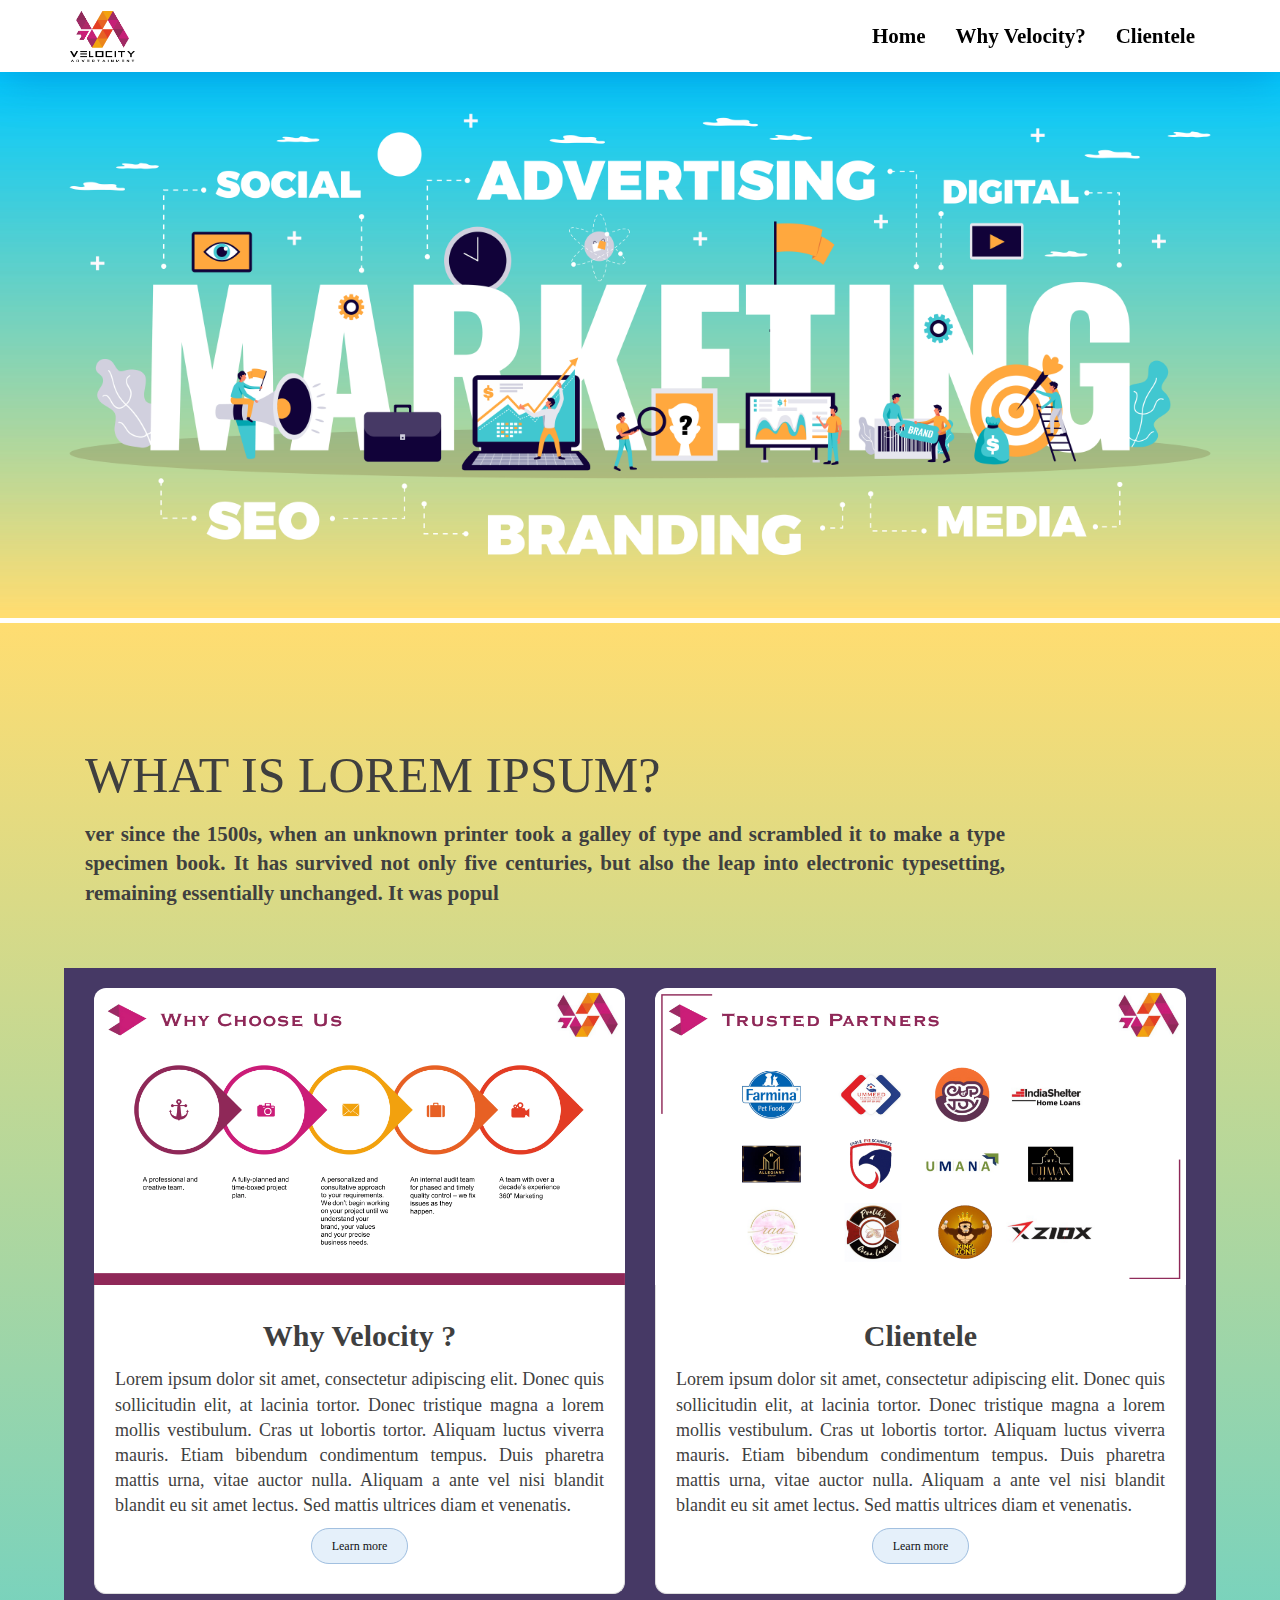
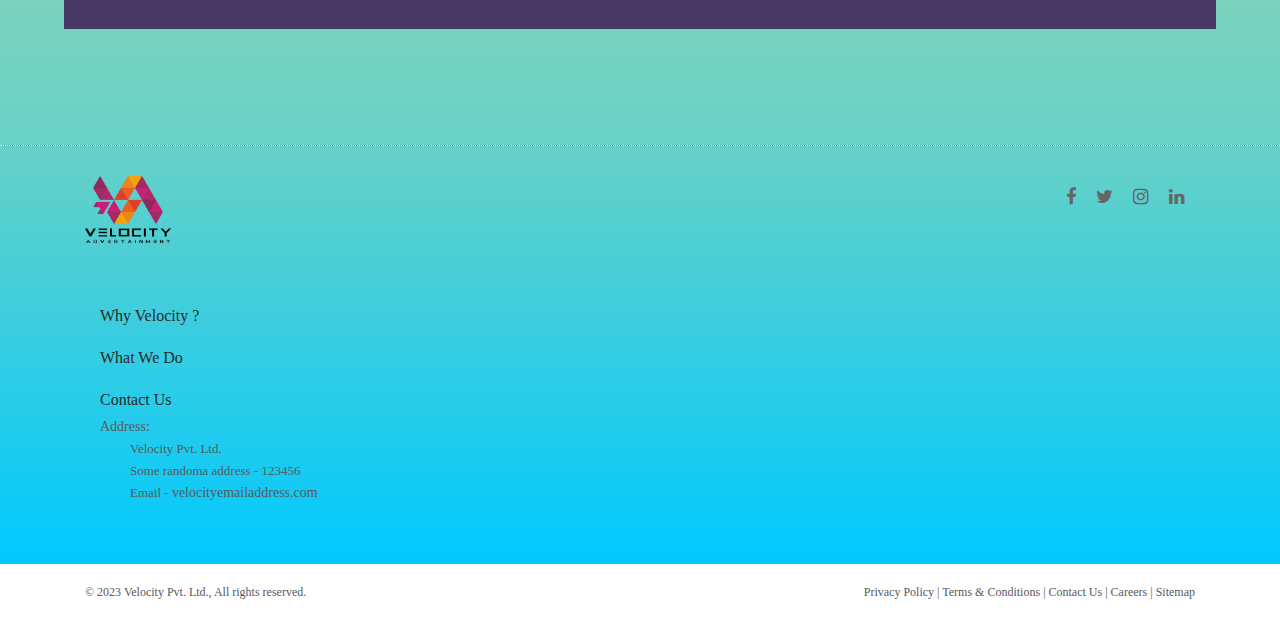
<file: index.html>
<!DOCTYPE html>
<html lang="en">
  <head>
    <meta charset="UTF-8" />
    <meta
      name="viewport"
      content="width=device-width, initial-scale=1.0, maximum-scale=1, user-scalable=no"
    />
    <!-- test starts -->
    <style>
      .pro_white p {
        font-family: cursive;
        font-size: 21px;
        font-weight: bold;
      }
      .cat_para {
        font-family: cursive;
        font-size: 21px;
        font-weight: bold;
      }
      .cat-para {
        font-family: cursive;
        font-size: 18px;
      }
      ul li h2 {
        font-family: cursive;
        font-weight: 600;
        font-size: 21px;
      }
      .prospannn h2 {
        font-family: cursive;
      }
      .cat-title {
        font-family: cursive;
        text-align: center;
        font-size: 30px;
        font-weight: bold;
      }
    </style>
    <!-- test ends -->

    <link
      rel="stylesheet"
      href="https://cdnjs.cloudflare.com/ajax/libs/font-awesome/4.7.0/css/font-awesome.min.css"
    />
    <link
      rel="apple-touch-icon"
      sizes="180x180"
      href="favicon_io/apple-touch-icon.png"
    />
    <link
      rel="icon"
      type="image/png"
      sizes="32x32"
      href="favicon_io/favicon-32x32.png"
    />
    <link
      rel="icon"
      type="image/png"
      sizes="16x16"
      href="favicon_io/favicon-16x16.png"
    />
    <link rel="manifest" href="favicon_io/site.webmanifest" />

    <link
      type="text/css"
      media="all"
      rel="stylesheet"
      href="css\bootstrap.min.css"
    />

    <link
      type="text/css"
      media="all"
      rel="stylesheet"
      href="css\stylesheet.css"
      onload="if(media!=='all')media='all'"
    />

    <link rel="stylesheet" href="css\style.css" />

    <link
      type="text/css"
      media="all"
      rel="stylesheet"
      href="css\menu_style.css"
    />

    <link type="text/css" media="all" rel="stylesheet" href="css\case.css" />

    <link
      type="text/css"
      media="all"
      rel="stylesheet"
      href="css\hero_banner.css"
    />

    <script src="https://code.jquery.com/jquery-3.2.1.min.js"></script>
    <script type="text/javascript" src="js\menu.js"></script>

    <link rel="preconnect" href="https://fonts.googleapis.com" />
    <link rel="preconnect" href="https://fonts.gstatic.com" crossorigin />
    <link
      href="https://fonts.googleapis.com/css2?family=Caprasimo&family=Josefin+Sans&family=Raleway&family=Ubuntu:wght@400;500&display=swap"
      rel="stylesheet"
    />

    <title>Velocity</title>
  </head>
  <body>
    <!-- Header starts -->
    <header>
      <div class="container">
        <div class="row">
          <a class="logo" href="index.html"
            ><img
              class=""
              src="images/Velocity Logo.jpg"
              width="65px"
              title="Velocity Pvt. Ltd."
              alt="Velocity Pvt. Ltd."
          /></a>

          <div class="">
            <nav id="cssmenu">
              <!--<div class="nav_logo"><a href="velocity.html"></a></div>-->
              <div id="head-mobile"></div>
              <div class="button"></div>
              <ul>
                <li>
                  <a href="index.html"> <h2>Home</h2></a>
                </li>
                <li>
                  <a href="Why Velocity.html"><h2>Why Velocity?</h2></a>
                </li>
                <li>
                  <a href="Clientele.html"><h2>Clientele</h2></a>
                </li>
              
              </ul>
            </nav>
          </div>
        </div>
      </div>
    </header>

    <!-- Hero Banner Beginning -->
    <div class="digital_banner">
      <img
        class="img-non-responsive"
        src="images/hero_banner.jpg"
        title="Trusted Partners"
        alt="Digital Marketing"
      />
    </div>
    <!-- Hero Banner End -->

    <!-- About Us Beginning -->
    <div id="section"></div>
    <section id="services" class="">
      <!-- Heading part of the about us -->
      <div class="container" id="">
        <div class="row">
          <div
            class="col-xs-12 col-sm-12 col-md-12 col-lg-10"
            data-aos="flip-left"
          >
            <br />
            <br />

            <div class="pro_white">
              <div class="prospannn"><h2>What is Lorem Ipsum?</h2></div>
              <p>
                ver since the 1500s, when an unknown printer took a galley of
                type and scrambled it to make a type specimen book. It has
                survived not only five centuries, but also the leap into
                electronic typesetting, remaining essentially unchanged. It was
                popul
              </p>
            </div>
          </div>
        </div>
      </div>

      <!-- Banners of the about us -->
      <div id="content_about">
        <div class="container-fluid">
          <div class="row">
            <div
              class="col-xs-12 col-sm-12 col-md-4 col-lg-4 spacer"
              data-aos="fade-up"
              data-aos-duration="1400"
            >
              <img
                class="img-responsive"
                src="images/why_choose_us.png"
                alt="Why Velocity ?"
                title="Why Velocity ?"
              />
              <div
                style="
                  border-radius: 0px 0px 12px 12px;
                  background-color: #fff;
                  padding: 20px;
                  border: 1px solid #dedede;
                  border-top: 0px solid #dedede;
                "
              >
                <p class="cat-title">Why Velocity ?</p>
                <p class="cat-para">
                  Lorem ipsum dolor sit amet, consectetur adipiscing elit. Donec
                  quis sollicitudin elit, at lacinia tortor. Donec tristique
                  magna a lorem mollis vestibulum. Cras ut lobortis tortor.
                  Aliquam luctus viverra mauris. Etiam bibendum condimentum
                  tempus. Duis pharetra mattis urna, vitae auctor nulla. Aliquam
                  a ante vel nisi blandit blandit eu sit amet lectus. Sed mattis
                  ultrices diam et venenatis.
                </p>
                <div class="more text-center">
                  <a class="trns" href="Why Velocity.html">Learn more</a>
                </div>
              </div>
            </div>

            <div
              class="col-xs-12 col-sm-12 col-md-4 col-lg-4 spacer"
              data-aos="fade-up"
              data-aos-duration="1400"
            >
              <img
                class="img-responsive"
                src="images/trusted_partners.png"
                alt="Clientele"
                title="Clientele"
              />
              <div
                style="
                  border-radius: 0px 0px 12px 12px;
                  background-color: #fff;
                  padding: 20px;
                  border: 1px solid #dedede;
                  border-top: 0px solid #dedede;
                "
              >
                <p class="cat-title">Clientele</p>
                <p class="cat-para">
                  Lorem ipsum dolor sit amet, consectetur adipiscing elit. Donec
                  quis sollicitudin elit, at lacinia tortor. Donec tristique
                  magna a lorem mollis vestibulum. Cras ut lobortis tortor.
                  Aliquam luctus viverra mauris. Etiam bibendum condimentum
                  tempus. Duis pharetra mattis urna, vitae auctor nulla. Aliquam
                  a ante vel nisi blandit blandit eu sit amet lectus. Sed mattis
                  ultrices diam et venenatis.
                </p>
                <div class="more text-center">
                  <a class="trns" href="Clientele.html">Learn more</a>
                </div>
              </div>
            </div>
          </div>
        </div>
      </div>
    </section>
    <!-- About Us End -->

    <!-- Footer begins -->
    <footer class="partion_footer" data-aos="fade-up" data-aos-duration="1000">
      <div
        class="container"
        style="
          border-bottom: 0px solid #ea0909;
          margin-bottom: 50px;
          padding-bottom: 25px;
        "
      >
        <div class="row">
          <div class="col-xs-3 col-sm-3 col-md-3 col-lg-3">
            <a class="logo-b" href="velocity.html"
              ><img
                class="img-responsive pull-left"
                src="images/Velocity Logo.jpg"
                title="Velocity Pvt. Ltd."
                alt="Velocity Pvt. Ltd."
            /></a>
          </div>

          <!-- Social link area starts -->

          <div class="col-xs-9 col-sm-9 col-md-9 col-lg-9">
            <ul class="s_connect">
              <li>
                <a href="#" target="_blank" title="Facebook"
                  ><i class="fa fa-facebook" aria-hidden="true"></i
                ></a>
              </li>

              <li>
                <a href="#" target="_blank" title="Twitter"
                  ><i class="fa fa-twitter" aria-hidden="true"></i
                ></a>
              </li>

              <li>
                <a href="#" target="_blank" title="Instagram"
                  ><i class="fa fa-instagram" aria-hidden="true"></i
                ></a>
              </li>

              <li>
                <a href="#" target="_blank" title="Linked In"
                  ><i class="fa fa-linkedin" aria-hidden="true"></i
                ></a>
              </li>
            </ul>
          </div>

          <!-- Social link ends -->
        </div>
      </div>

      <!-- Bottom link area starts -->
      <div class="container">
        <div class="row">
          <div class="col-sm-12">
            <div class="col-xs-12 col-md-6 col-sm-6 col-lg-4">
              <div>
                <a href="Why Velocity.html"><h2>Why Velocity ?</h2></a>
              </div>

              <div>
                <a href="Clientele.html"><h2>What We Do</h2></a>
              </div>

              <div><h2>Contact Us</h2></div>
              <div>
                <a class="cate_title" href="javascript:void(0);">Address:</a>
              </div>
              <div style="margin-left: 30px">
                Velocity Pvt. Ltd.<br />

                Some randoma address - 123456<br />Email -
                <a href="mailto:#">velocityemailaddress.com</a><br />
              </div>
            </div>
          </div>
        </div>
      </div>
    </footer>
    <!-- Footer ends -->

    <!-- Copyright begins -->
    <div class="copyright_area">
      <div class="copyright">
        <div class="container">
          <div class="row">
            <div class="col-xs-12 col-sm-12 col-md-12 col-lg-5 copy_l">
              © 2023
              <a class="trns" href="velocity.html">Velocity Pvt. Ltd.</a>, All
              rights reserved.
            </div>

            <div class="col-xs-12 col-sm-12 col-md-12 col-lg-7 copy_r">
              <a class="trns" href="#">Privacy Policy</a>
              |
              <a class="trns" href="#">Terms & Conditions</a>
              |
              <a class="trns" href="contactus.html">Contact Us</a>
              |
              <a class="trns" href="#">Careers</a>
              |
              <a class="trns" href="#">Sitemap</a>
            </div>
          </div>
        </div>
      </div>
    </div>
    <!-- Copyright ends -->
  </body>
</html>
</file>
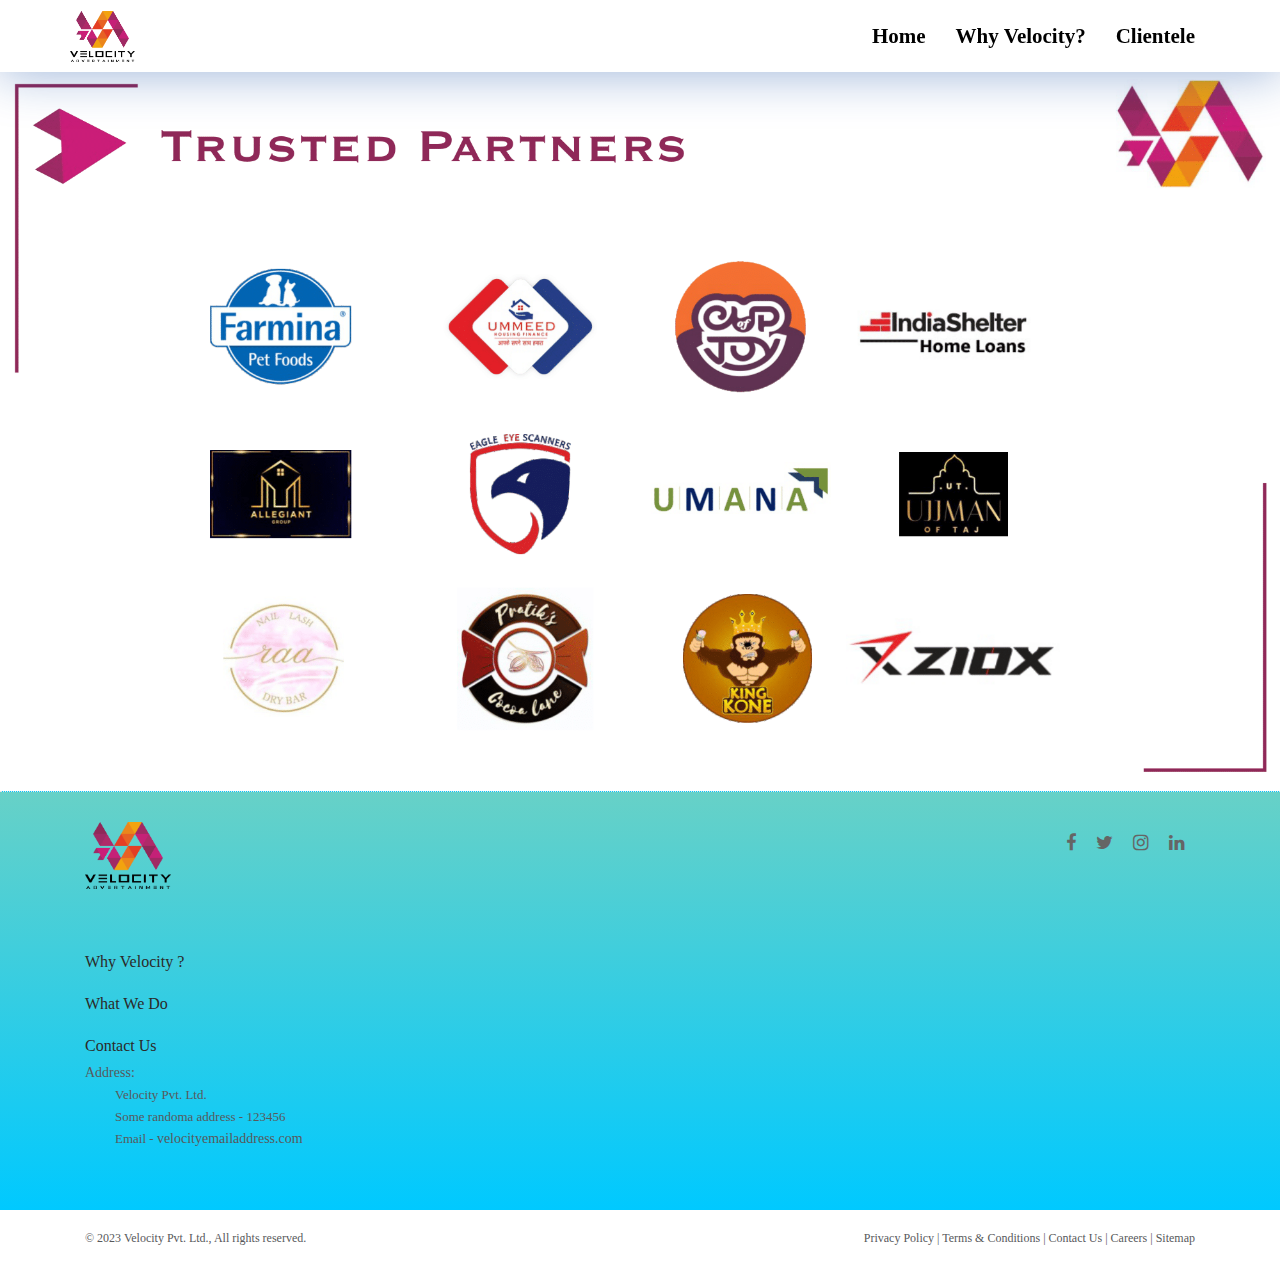
<file: Clientele.html>
<!DOCTYPE html>
<html lang="en">
  <head>
    <meta charset="UTF-8" />
    <meta name="viewport" content="width=device-width, initial-scale=1.0" />

    <style>
      .img-responsive:hover {
        transform: scale(1.1);
        transition: transform 0.2s ease-in-out;
        box-shadow: 10px 10px 15px rgba(0, 0, 0, 0.3);
      }

      .img-responsive {
        border-radius: 12px;
      }
      ul li h2 {
        font-family: cursive;
        font-weight: bold;
        font-size: 21px;
      }
    </style>

    <link
      rel="stylesheet"
      href="https://cdnjs.cloudflare.com/ajax/libs/font-awesome/4.7.0/css/font-awesome.min.css"
    />
    <link
      rel="apple-touch-icon"
      sizes="180x180"
      href="favicon_io/apple-touch-icon.png"
    />
    <link
      rel="icon"
      type="image/png"
      sizes="32x32"
      href="favicon_io/favicon-32x32.png"
    />
    <link
      rel="icon"
      type="image/png"
      sizes="16x16"
      href="favicon_io/favicon-16x16.png"
    />
    <link rel="manifest" href="favicon_io/site.webmanifest" />

    <link
      type="text/css"
      media="all"
      rel="stylesheet"
      href="css\bootstrap.min.css"
    />

    <link
      type="text/css"
      media="all"
      rel="stylesheet"
      href="css\stylesheet.css"
      onload="if(media!=='all')media='all'"
    />

    <link rel="stylesheet" href="css\style.css" />

    <link
      type="text/css"
      media="all"
      rel="stylesheet"
      href="css\menu_style.css"
    />

    <link type="text/css" media="all" rel="stylesheet" href="css\case.css" />

    <link type="text/css" media="all" rel="stylesheet" href="css\sub1.css" />

    <link
      type="text/css"
      media="all"
      rel="stylesheet"
      href="css\hero_banner.css"
    />

    <script src="https://code.jquery.com/jquery-3.2.1.min.js"></script>
    <script type="text/javascript" src="js\menu.js"></script>

    <link rel="preconnect" href="https://fonts.googleapis.com" />
    <link rel="preconnect" href="https://fonts.gstatic.com" crossorigin />
    <link
      href="https://fonts.googleapis.com/css2?family=Caprasimo&family=Josefin+Sans&family=Raleway&family=Ubuntu:wght@400;500&display=swap"
      rel="stylesheet"
    />

    <title>Clientele</title>
  </head>
  <body>
    <!-- Header starts -->
    <header>
      <div class="container">
        <div class="row">
          <a class="logo" href="index.html"
            ><img
              class=""
              src="images/Velocity Logo.jpg"
              width="65px"
              title="Velocity Pvt. Ltd."
              alt="Velocity Pvt. Ltd."
          /></a>

          <div class="">
            <nav id="cssmenu">
              <!--<div class="nav_logo"><a href="velocity.html"></a></div>-->
              <div id="head-mobile"></div>
              <div class="button"></div>
              <ul class="ulo">
                <li>
                  <a href="index.html"><h2>Home</h2></a>
                </li>
                <li>
                  <a href="Why Velocity.html"><h2>Why Velocity?</h2></a>
                </li>
                <li>
                  <a href="Clientele.html"><h2>Clientele</h2></a>
                </li>
             
              </ul>
            </nav>
          </div>
        </div>
      </div>
    </header>
    <!-- Header ends -->

    <!-- Banner & Menu Begining -->

    <div class="digital_banner">
      <img
        class="img-non-responsive"
        src="images/trusted_partners.png"
        title="Trusted Partners"
        alt="Digital Marketing"
      />
    </div>

    <!-- Banner & Menu ends -->

    <!-- Footer begins -->
    <footer class="partion_footer" data-aos="fade-up" data-aos-duration="1000">
      <div
        class="container"
        style="
          border-bottom: 0px solid #ea0909;
          margin-bottom: 50px;
          padding-bottom: 25px;
        "
      >
        <div class="row">
          <div class="col-xs-3 col-sm-3 col-md-3 col-lg-3">
            <a class="logo-b" href="velocity.html"
              ><img
                class="img-responsive pull-left"
                src="images/Velocity Logo.jpg"
                title="Velocity Pvt. Ltd."
                alt="Velocity Pvt. Ltd."
            /></a>
          </div>

          <!-- Social link area starts -->

          <div class="col-xs-9 col-sm-9 col-md-9 col-lg-9">
            <ul class="s_connect">
              <li>
                <a href="#" target="_blank" title="Facebook"
                  ><i class="fa fa-facebook" aria-hidden="true"></i
                ></a>
              </li>

              <li>
                <a href="#" target="_blank" title="Twitter"
                  ><i class="fa fa-twitter" aria-hidden="true"></i
                ></a>
              </li>

              <li>
                <a href="#" target="_blank" title="Instagram"
                  ><i class="fa fa-instagram" aria-hidden="true"></i
                ></a>
              </li>

              <li>
                <a href="#" target="_blank" title="Linked In"
                  ><i class="fa fa-linkedin" aria-hidden="true"></i
                ></a>
              </li>
            </ul>
          </div>

          <!-- Social link ends -->
        </div>
      </div>

      <!-- Bottom link area starts -->
      <div class="container">
        <div class="row">
          <div class="col-sm-12">
            <div class="col">
              <div>
                <a href="Why Velocity.html"><h2>Why Velocity ?</h2></a>
              </div>

              <div>
                <a href="Clientele.html"><h2>What We Do</h2></a>
              </div>

              <div><h2>Contact Us</h2></div>
              <div>
                <a class="cate_title" href="javascript:void(0);">Address:</a>
              </div>
              <div style="margin-left: 30px">
                Velocity Pvt. Ltd.<br />

                Some randoma address - 123456<br />Email -
                <a href="mailto:#">velocityemailaddress.com</a><br />
              </div>
            </div>
          </div>
        </div>
      </div>
    </footer>
    <!-- Footer ends -->

    <!-- Copyright begins -->
    <div class="copyright_area">
      <div class="copyright">
        <div class="container">
          <div class="row">
            <div class="col-xs-12 col-sm-12 col-md-12 col-lg-5 copy_l">
              © 2023
              <a class="trns" href="velocity.html">Velocity Pvt. Ltd.</a>, All
              rights reserved.
            </div>

            <div class="col-xs-12 col-sm-12 col-md-12 col-lg-7 copy_r">
              <a class="trns" href="#">Privacy Policy</a>
              |
              <a class="trns" href="#">Terms & Conditions</a>
              |
              <a class="trns" href="contactus.html">Contact Us</a>
              |
              <a class="trns" href="#">Careers</a>
              |
              <a class="trns" href="#">Sitemap</a>
            </div>
          </div>
        </div>
      </div>
    </div>
    <!-- Copyright ends -->
  </body>
</html>
</file>
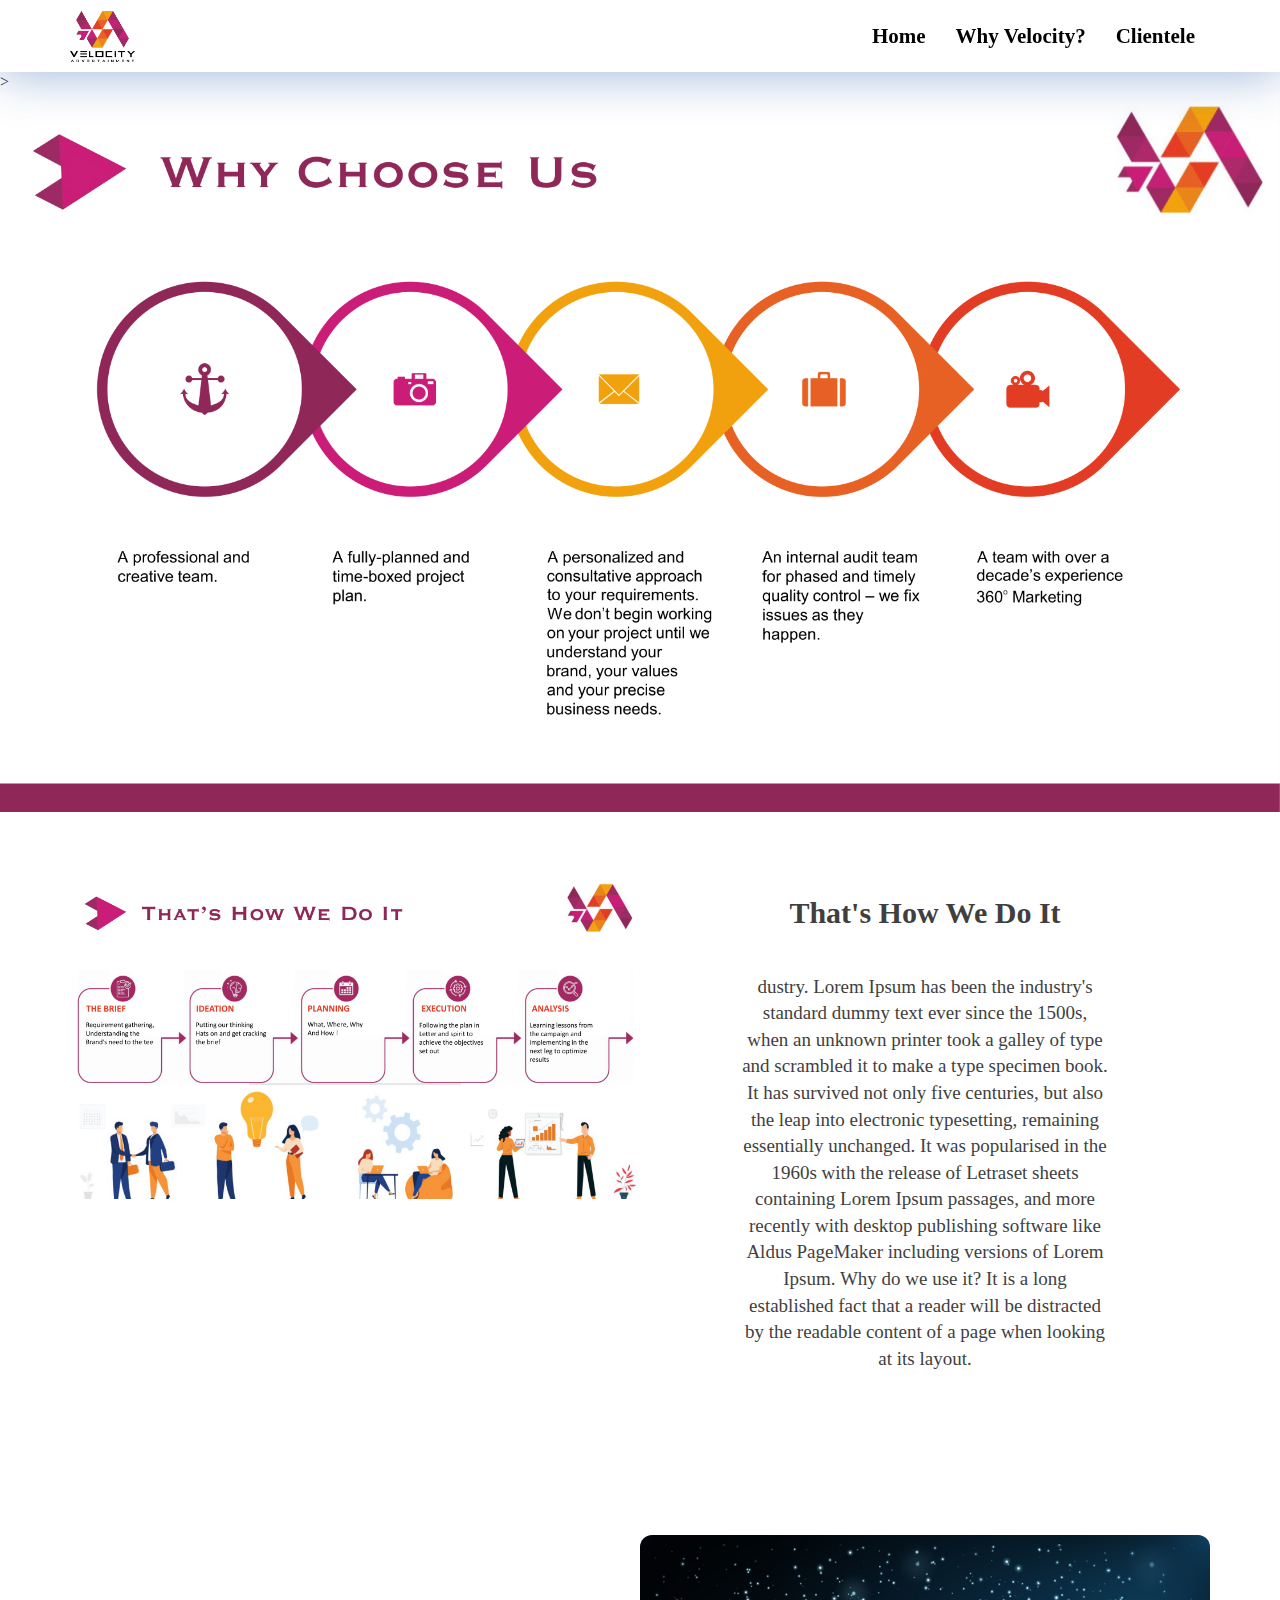
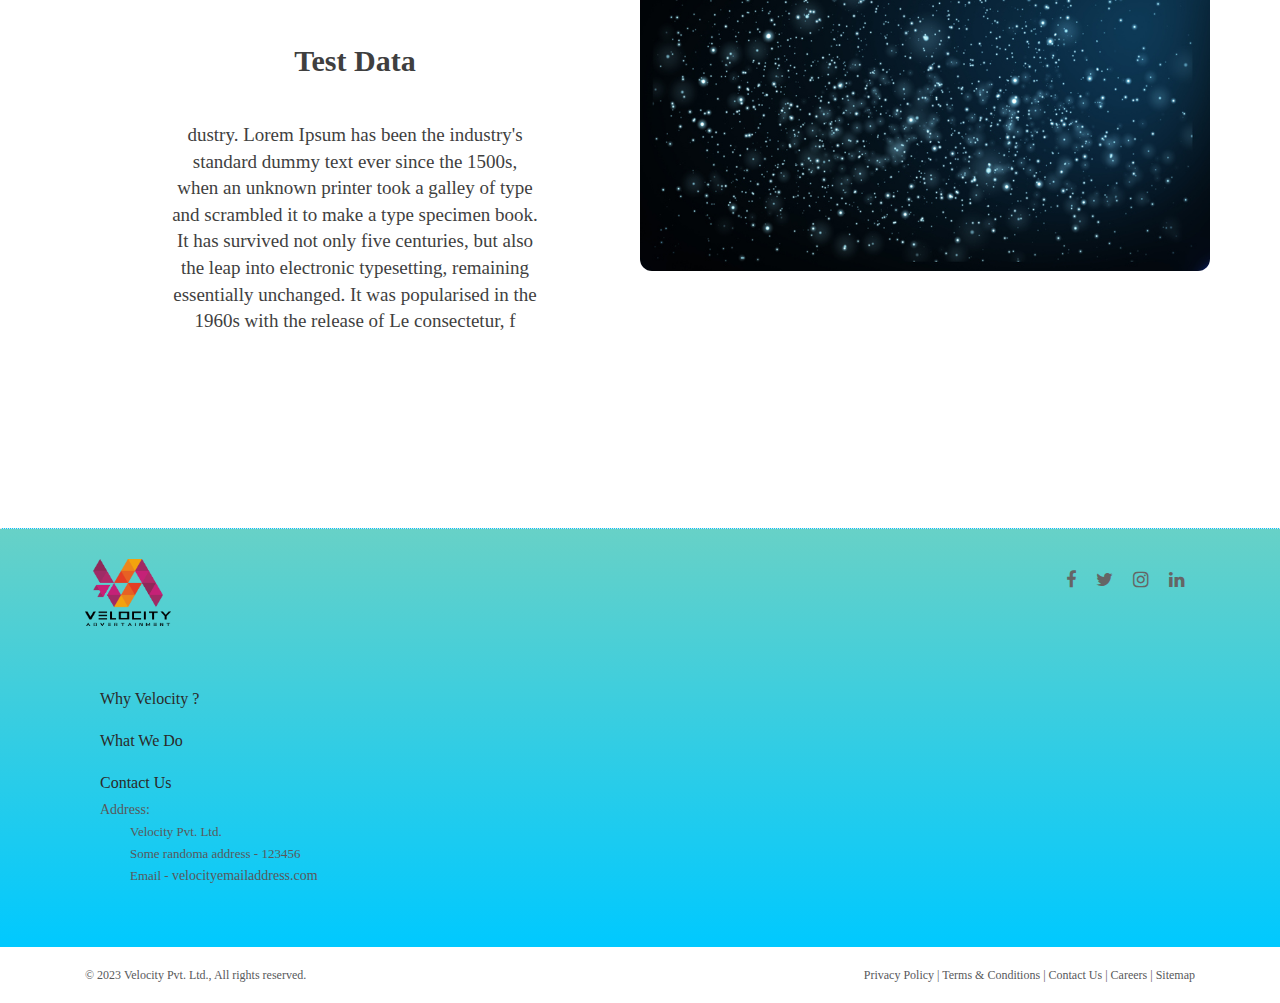
<file: Why Velocity.html>
<!DOCTYPE html>
<html lang="en">
  <head>
    <meta charset="UTF-8" />
    <meta name="viewport" content="width=device-width, initial-scale=1.0" />

    <style>
      .product_para {
        font-size: 19px;
        font-weight: 200;
        font-family: cursive;
      }
      .product-title {
        font-family: cursive;
        font-weight: bold;
        font-size: 30px;
        text-align: center;
      }
      .img-responsive:hover {
        transform: scale(1.1);
        transition: transform 0.2s ease-in-out;
        box-shadow: 10px 10px 15px rgba(0, 0, 0, 0.3);
      }

      #img-responsive {
        border-radius: 12px;
      }
      body {
        font-family: cursive;
      }
      ul li h2 {
        font-family: cursive;
        font-weight: 600;
        font-size: 21px;
      }
    </style>

    <link
      rel="stylesheet"
      href="https://cdnjs.cloudflare.com/ajax/libs/font-awesome/4.7.0/css/font-awesome.min.css"
    />
    <link
      rel="apple-touch-icon"
      sizes="180x180"
      href="favicon_io/apple-touch-icon.png"
    />
    <link
      rel="icon"
      type="image/png"
      sizes="32x32"
      href="favicon_io/favicon-32x32.png"
    />
    <link
      rel="icon"
      type="image/png"
      sizes="16x16"
      href="favicon_io/favicon-16x16.png"
    />
    <link rel="manifest" href="favicon_io/site.webmanifest" />

    <link
      type="text/css"
      media="all"
      rel="stylesheet"
      href="css\bootstrap.min.css"
    />

    <link
      type="text/css"
      media="all"
      rel="stylesheet"
      href="css\stylesheet.css"
      onload="if(media!=='all')media='all'"
    />

    <link rel="stylesheet" href="css\style.css" />

    <link
      type="text/css"
      media="all"
      rel="stylesheet"
      href="css\menu_style.css"
    />

    <link type="text/css" media="all" rel="stylesheet" href="css\case.css" />

    <link type="text/css" media="all" rel="stylesheet" href="css\sub1.css" />

    <link
      type="text/css"
      media="all"
      rel="stylesheet"
      href="css\hero_banner.css"
    />

    <script src="https://code.jquery.com/jquery-3.2.1.min.js"></script>
    <script type="text/javascript" src="js\menu.js"></script>

    <link rel="preconnect" href="https://fonts.googleapis.com" />
    <link rel="preconnect" href="https://fonts.gstatic.com" crossorigin />
    <link
      href="https://fonts.googleapis.com/css2?family=Caprasimo&family=Josefin+Sans&family=Raleway&family=Ubuntu:wght@400;500&display=swap"
      rel="stylesheet"
    />

    <title>Why Velocity ?</title>
  </head>
  <body>
    <!-- Header starts -->
    <header>
      <div class="container">
        <div class="row">
          <a class="logo" href="index.html"
            ><img
              class=""
              src="images/Velocity Logo.jpg"
              width="65px"
              title="Velocity Pvt. Ltd."
              alt="Velocity Pvt. Ltd."
          /></a>

          <div class="">
            <nav id="cssmenu">
              <!--<div class="nav_logo"><a href="velocity.html"></a></div>-->
              <div id="head-mobile"></div>
              <div class="button"></div>
              <ul>
                <li>
                  <a href="index.html"><h2>Home</h2></a>
                </li>
                <li>
                  <a href="Why Velocity.html"><h2>Why Velocity?</h2></a>
                </li>
                <li>
                  <a href="Clientele.html"><h2>Clientele</h2></a>
                </li>
               
              </ul>
            </nav>
          </div>
        </div>
      </div>
    </header>
    >
    <!-- Header ends -->

    <!-- Banner & Menu Begining -->

    <div class="digital_banner">
      <img
        class="img-non-responsive"
        src="images/why_choose_us.png"
        title="Digital Marketing"
        alt="Digital Marketing"
      />
    </div>

    <!-- Banner & Menu ends -->

    <!-- About Us Begining -->
    <section id="" class="">
      <div class="container">
        <div class="row">
          <!--<div class="col-xs-12 col-sm-12 col-md-12 col-lg-12">
          <div class="digital_text">Digital Marketing Services</div>
          <div class="digital_sub">Value-driven services to accentuate your digital marketing.</div>
          </div>-->

          <div class="col-xs-12 col-sm-12 col-md-12 col-lg-12 no_gutter">
            <!-- Content -->

            <ul class="categories">
              <li class="">
                <img
                  class="img-responsive"
                  style="width: 100%"
                  src="images/thats_how_we_do_it.png"
                  alt="That's How We Do It"
                  title="That's How We Do It"
                  style="border-radius: 12px"
                  id="img-responsive"
                />
              </li>

              <li class="">
                <div class="product_detail">
                  <p class="product-title">That's How We Do It</p>
                  <p class="product_para">
                    dustry. Lorem Ipsum has been the industry's standard dummy
                    text ever since the 1500s, when an unknown printer took a
                    galley of type and scrambled it to make a type specimen
                    book. It has survived not only five centuries, but also the
                    leap into electronic typesetting, remaining essentially
                    unchanged. It was popularised in the 1960s with the release
                    of Letraset sheets containing Lorem Ipsum passages, and more
                    recently with desktop publishing software like Aldus
                    PageMaker including versions of Lorem Ipsum. Why do we use
                    it? It is a long established fact that a reader will be
                    distracted by the readable content of a page when looking at
                    its layout.
                  </p>
                </div>
              </li>
            </ul>

            <ul class="categories">
              <li class="col-lg-6 col-lg-push-6 no_gutter">
                <img
                  class="img-responsive"
                  style="width: 100%"
                  src="images/twinkle.jpg"
                  alt="Test Data"
                  title="Test Data"
                  id="img-responsive"
                />
              </li>
              <li class="col-lg-6 col-lg-pull-6 no_gutter">
                <div class="product_detail">
                  <p class="product-title">Test Data</p>
                  <p class="product_para">
                    dustry. Lorem Ipsum has been the industry's standard dummy
                    text ever since the 1500s, when an unknown printer took a
                    galley of type and scrambled it to make a type specimen
                    book. It has survived not only five centuries, but also the
                    leap into electronic typesetting, remaining essentially
                    unchanged. It was popularised in the 1960s with the release
                    of Le consectetur, f<br />
                  </p>
                </div>
              </li>
            </ul>

            <!-- End Content -->

            <br />
          </div>
        </div>
      </div>
    </section>

    <!-- About Us End -->

    <!-- Footer begins -->
    <footer class="partion_footer" data-aos="fade-up" data-aos-duration="1000">
      <div
        class="container"
        style="
          border-bottom: 0px solid #ea0909;
          margin-bottom: 50px;
          padding-bottom: 25px;
        "
      >
        <div class="row">
          <div class="col-xs-3 col-sm-3 col-md-3 col-lg-3">
            <a class="logo-b" href="velocity.html"
              ><img
                class="img-responsive pull-left"
                src="images/Velocity Logo.jpg"
                title="Velocity Pvt. Ltd."
                alt="Velocity Pvt. Ltd."
            /></a>
          </div>

          <!-- Social link area starts -->

          <div class="col-xs-9 col-sm-9 col-md-9 col-lg-9">
            <ul class="s_connect">
              <li>
                <a href="#" target="_blank" title="Facebook"
                  ><i class="fa fa-facebook" aria-hidden="true"></i
                ></a>
              </li>

              <li>
                <a href="#" target="_blank" title="Twitter"
                  ><i class="fa fa-twitter" aria-hidden="true"></i
                ></a>
              </li>

              <li>
                <a href="#" target="_blank" title="Instagram"
                  ><i class="fa fa-instagram" aria-hidden="true"></i
                ></a>
              </li>

              <li>
                <a href="#" target="_blank" title="Linked In"
                  ><i class="fa fa-linkedin" aria-hidden="true"></i
                ></a>
              </li>
            </ul>
          </div>

          <!-- Social link ends -->
        </div>
      </div>

      <!-- Bottom link area starts -->
      <div class="container">
        <div class="row">
          <div class="col-sm-12">
            <div class="col-xs-12 col-md-6 col-sm-6 col-lg-4">
              <div>
                <a href="Why Velocity.html"><h2>Why Velocity ?</h2></a>
              </div>

              <div>
                <a href="Clientele.html"><h2>What We Do</h2></a>
              </div>

              <div><h2>Contact Us</h2></div>
              <div>
                <a class="cate_title" href="javascript:void(0);">Address:</a>
              </div>
              <div style="margin-left: 30px">
                Velocity Pvt. Ltd.<br />

                Some randoma address - 123456<br />Email -
                <a href="mailto:#">velocityemailaddress.com</a><br />
              </div>
            </div>
          </div>
        </div>
      </div>
    </footer>
    <!-- Footer ends -->

    <!-- Copyright begins -->
    <div class="copyright_area">
      <div class="copyright">
        <div class="container">
          <div class="row">
            <div class="col-xs-12 col-sm-12 col-md-12 col-lg-5 copy_l">
              © 2023
              <a class="trns" href="velocity.html">Velocity Pvt. Ltd.</a>, All
              rights reserved.
            </div>

            <div class="col-xs-12 col-sm-12 col-md-12 col-lg-7 copy_r">
              <a class="trns" href="#">Privacy Policy</a>
              |
              <a class="trns" href="#">Terms & Conditions</a>
              |
              <a class="trns" href="contactus.html">Contact Us</a>
              |
              <a class="trns" href="#">Careers</a>
              |
              <a class="trns" href="#">Sitemap</a>
            </div>
          </div>
        </div>
      </div>
    </div>
    <!-- Copyright ends -->
  </body>
</html>
</file>
